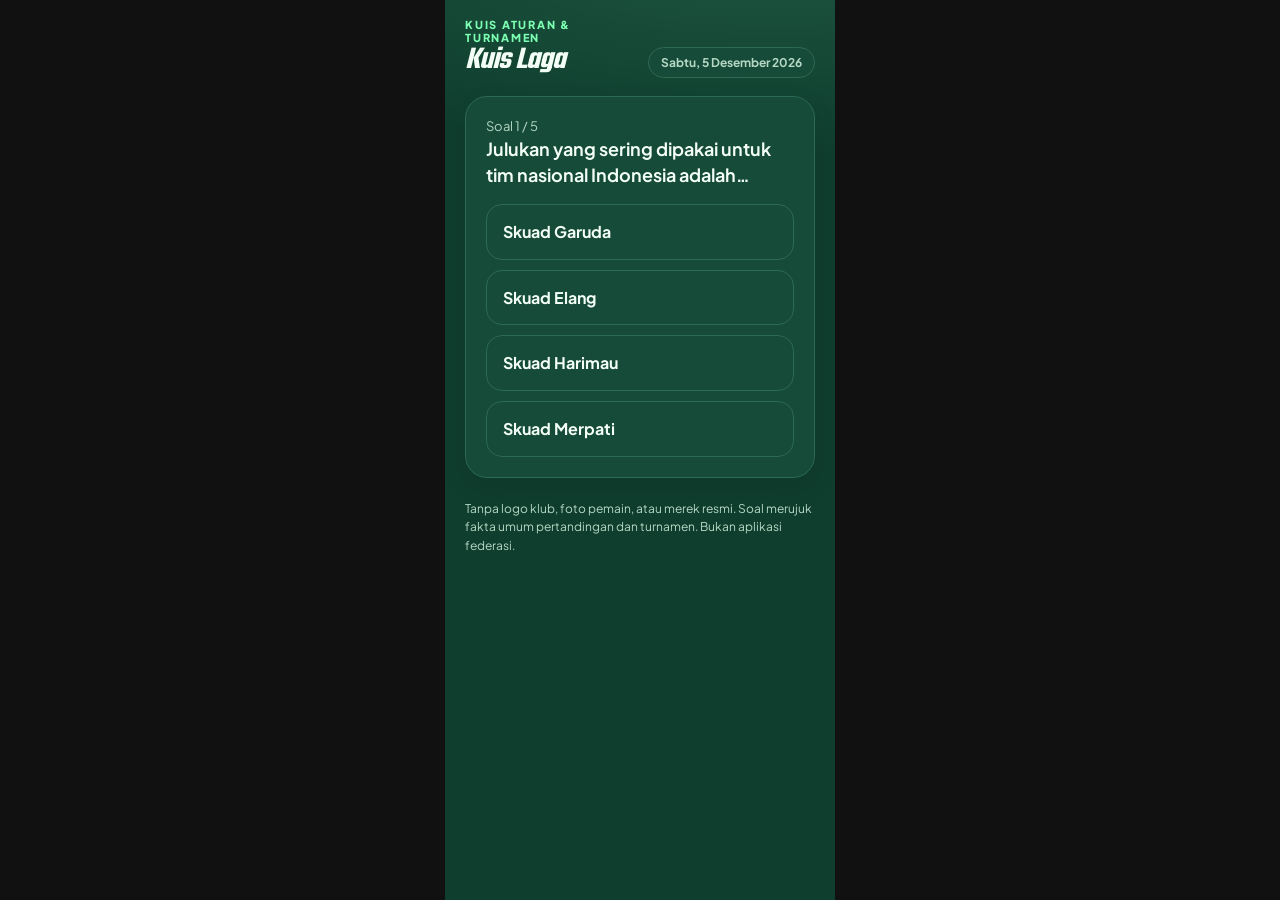
<file: app/index.html>
<!DOCTYPE html>
<html lang="id">
<head>
  <meta charset="UTF-8" />
  <meta name="viewport" content="width=device-width, initial-scale=1, viewport-fit=cover" />
  <title>Kuis Laga</title>
  <link rel="icon" href="favicon.png" type="image/png" />
  <meta name="description" content="Kuis aturan dan turnamen sepak bola, tanpa logo resmi." />
  <meta name="author" content="Kuis Laga" />
  <link rel="preconnect" href="https://fonts.googleapis.com" />
  <link rel="preconnect" href="https://fonts.gstatic.com" crossorigin />
  <link href="https://fonts.googleapis.com/css2?family=Teko:wght@500;600;700&family=Plus+Jakarta+Sans:wght@500;600;700;800&display=swap" rel="stylesheet" />
  <link rel="stylesheet" href="css/app.css" />
</head>
<body>
  <div class="app">
    <div id="screen" class="screen"></div>
    <div id="toast" class="toast hidden" role="status"></div>
  </div>
  <script src="https://telegram.org/js/telegram-web-app.js"></script>
  <script src="js/boot.js"></script>
  <script src="js/ads.js"></script>
  <script src="js/app.js"></script>
</body>
</html>
</file>
<file: app/css/app.css>
:root {
  --font-display: "Teko", Georgia, serif;
  --font-ui: "Plus Jakarta Sans", "Segoe UI", sans-serif;
  --bg: var(--tg-bg, #0F3D2E);
  --bg2: var(--tg-bg2, #164A39);
  --ink: var(--tg-text, #F3FFF6);
  --muted: var(--tg-hint, #B5D8C4);
  --card: #164A39;
  --line: #2C6A52;
  --accent: #7CFFB2;
  --accent-ink: #0A2418;
  --wash: rgba(124,255,178,.14);
  --ok: #0B6B47; --ok-bg: #DDF5EA;
  --warn: #8A4E00; --warn-bg: #FFF0CC;
  --shadow: 0 10px 28px rgba(0,0,0,.08);
  --radius: 22px;
}
html.dark {
  --ok: #5FE0A8; --ok-bg: #12382B;
  --warn: #FFC83D; --warn-bg: #3A2C08;
  --shadow: 0 10px 28px rgba(0,0,0,.35);
}
h1, .wordmark { font-family: var(--font-display), Georgia, serif; }

* { box-sizing: border-box; margin: 0; padding: 0; }
html, body {
  background: #111;
  color: var(--ink);
  font-family: var(--font-ui), "Segoe UI", sans-serif;
  -webkit-font-smoothing: antialiased;
  min-height: 100%;
}
button, a, input, select, textarea { font-family: inherit; }
button { border: 0; background: none; cursor: pointer; color: inherit; }
img { max-width: 100%; }

.app {
  width: 390px;
  max-width: 100%;
  min-height: 100dvh;
  margin: 0 auto;
  background:
    radial-gradient(1200px 420px at 85% -8%, var(--wash, transparent) 0%, transparent 55%),
    var(--bg);
  position: relative;
  overflow: hidden;
}
.screen {
  min-height: 100dvh;
  overflow-y: auto;
  padding: 18px 20px calc(28px + env(safe-area-inset-bottom));
  -webkit-overflow-scrolling: touch;
}
.screen-fade { animation: rise .28s ease; }
@keyframes rise {
  from { opacity: 0; transform: translateY(10px); }
  to { opacity: 1; transform: none; }
}

.top {
  display: flex;
  align-items: flex-end;
  justify-content: space-between;
  gap: 12px;
  margin-bottom: 18px;
}
.eyebrow {
  font-size: 11px;
  letter-spacing: 0.16em;
  text-transform: uppercase;
  color: var(--accent);
  font-weight: 800;
}
h1, .wordmark {
  font-family: var(--font-display), Georgia, serif;
  font-weight: 600;
  font-style: italic;
  font-size: 32px;
  letter-spacing: -0.03em;
  line-height: 1.05;
  color: var(--ink);
}
.date-chip, .chip {
  font-size: 12px;
  font-weight: 700;
  color: var(--muted);
  background: var(--card);
  border: 1px solid var(--line);
  border-radius: 999px;
  padding: 7px 12px;
  white-space: nowrap;
}

.card {
  background: var(--card);
  border: 1px solid var(--line);
  border-radius: var(--radius, 22px);
  box-shadow: var(--shadow);
  padding: 20px;
}
.lead {
  font-size: 18px;
  line-height: 1.45;
  font-weight: 650;
}
.muted, .note, .source {
  color: var(--muted);
  font-size: 13px;
  line-height: 1.5;
}
.note, .source { margin-top: 10px; }
.warn-banner {
  background: var(--warn-bg);
  color: var(--warn);
  border-radius: 16px;
  padding: 12px 14px;
  font-size: 13px;
  font-weight: 650;
  line-height: 1.45;
  margin: 12px 0;
}
.ok-banner {
  background: var(--ok-bg);
  color: var(--ok);
  border-radius: 16px;
  padding: 12px 14px;
  font-size: 13px;
  font-weight: 650;
}

.btn {
  display: inline-flex;
  align-items: center;
  justify-content: center;
  gap: 8px;
  width: 100%;
  min-height: 52px;
  padding: 14px 18px;
  border-radius: 16px;
  font-weight: 800;
  font-size: 16px;
  background: var(--accent);
  color: var(--accent-ink, #fff);
}
.btn.secondary {
  background: var(--card);
  color: var(--ink);
  border: 1px solid var(--line);
}
.btn.ghost {
  background: transparent;
  color: var(--accent);
  min-height: 44px;
}
.btn:disabled { opacity: 0.45; cursor: not-allowed; }
.btn-row { display: grid; gap: 10px; margin-top: 14px; }
.btn-row.two { grid-template-columns: 1fr 1fr; }

input[type="text"], input[type="number"], input[type="search"], select, textarea {
  width: 100%;
  min-height: 52px;
  border: 1px solid var(--line);
  background: var(--card);
  color: var(--ink);
  border-radius: 16px;
  padding: 12px 16px;
  font-size: 17px;
  font-weight: 600;
}
textarea { min-height: 88px; resize: vertical; }
label.field { display: block; font-size: 13px; font-weight: 700; color: var(--muted); margin: 12px 0 6px; }

.list { display: grid; gap: 10px; }
.row {
  display: flex;
  align-items: center;
  justify-content: space-between;
  gap: 12px;
  padding: 14px 0;
  border-bottom: 1px solid var(--line);
}
.row:last-child { border-bottom: 0; }
.kpi {
  font-variant-numeric: tabular-nums;
  font-weight: 800;
  font-size: 22px;
}
.clock {
  font-variant-numeric: tabular-nums;
  font-size: 40px;
  font-weight: 800;
  letter-spacing: -0.04em;
  line-height: 1;
}

.choices { display: grid; gap: 10px; margin-top: 16px; }
.choice {
  text-align: left;
  padding: 16px 16px;
  border-radius: 16px;
  border: 1px solid var(--line);
  background: var(--card);
  font-size: 16px;
  font-weight: 700;
  line-height: 1.35;
}
.choice.correct { background: var(--ok-bg); color: var(--ok); border-color: transparent; }
.choice.wrong { background: #FDECEC; color: #9B1C1C; border-color: transparent; }
html.dark .choice.wrong { background: #3A1515; color: #FFB4B4; }

.pips { display: flex; gap: 8px; flex-wrap: wrap; margin: 12px 0; }
.pip { width: 28px; height: 28px; border-radius: 8px; background: var(--line); }
.pip.on { background: var(--accent); }
.pip.ok { background: var(--ok); }
.pip.mid { background: #E0A100; }
.pip.off { background: var(--line); }

.grid-words {
  display: grid;
  grid-template-columns: 1fr 1fr;
  gap: 8px;
}
.word {
  min-height: 56px;
  border-radius: 14px;
  border: 1px solid var(--line);
  background: var(--card);
  font-weight: 800;
  font-size: 15px;
  padding: 8px;
}
.word.sel { outline: 3px solid var(--accent); }
.word.found { color: #fff; border-color: transparent; }

.toast {
  position: fixed;
  left: 50%;
  bottom: 28px;
  transform: translateX(-50%);
  background: var(--ink);
  color: var(--bg);
  padding: 12px 16px;
  border-radius: 999px;
  font-weight: 700;
  font-size: 13px;
  z-index: 40;
  max-width: 86vw;
  text-align: center;
}
.toast.hidden { display: none; }

.footer-links {
  margin-top: 22px;
  font-size: 12px;
  color: var(--muted);
  line-height: 1.55;
}
.footer-links a { color: var(--accent); font-weight: 700; }

/* Ad / affiliate / Stars slots: hidden until configured */
[data-ad-slot][hidden],
[data-ad-slot].is-empty,
[data-affiliate][hidden],
[data-stars][hidden] { display: none !important; }

[data-ad-slot="banner"]:not([hidden]):not(.is-empty) {
  min-height: 72px;
  margin: 14px 0;
  border-radius: 16px;
  overflow: hidden;
  background: var(--bg2, var(--line));
}
.affiliate-row {
  display: grid;
  gap: 8px;
  margin-top: 12px;
}
.affiliate-row a {
  display: block;
  text-align: center;
  padding: 12px;
  border-radius: 14px;
  border: 1px dashed var(--line);
  color: var(--ink);
  text-decoration: none;
  font-weight: 800;
  font-size: 14px;
}
.stars-btn {
  margin-top: 8px;
  font-size: 13px;
  font-weight: 700;
  color: var(--muted);
  text-decoration: underline;
}

.tabbar {
  position: sticky;
  bottom: 0;
  display: grid;
  grid-template-columns: repeat(3, 1fr);
  gap: 4px;
  padding: 8px 8px calc(8px + env(safe-area-inset-bottom));
  background: color-mix(in srgb, var(--bg) 88%, transparent);
  backdrop-filter: blur(12px);
  border-top: 1px solid var(--line);
}
.tabbar button {
  padding: 10px 6px;
  border-radius: 12px;
  font-size: 11px;
  font-weight: 800;
  color: var(--muted);
}
.tabbar button.on { color: var(--accent); background: var(--card); }

.search { margin: 8px 0 14px; }
</file>
